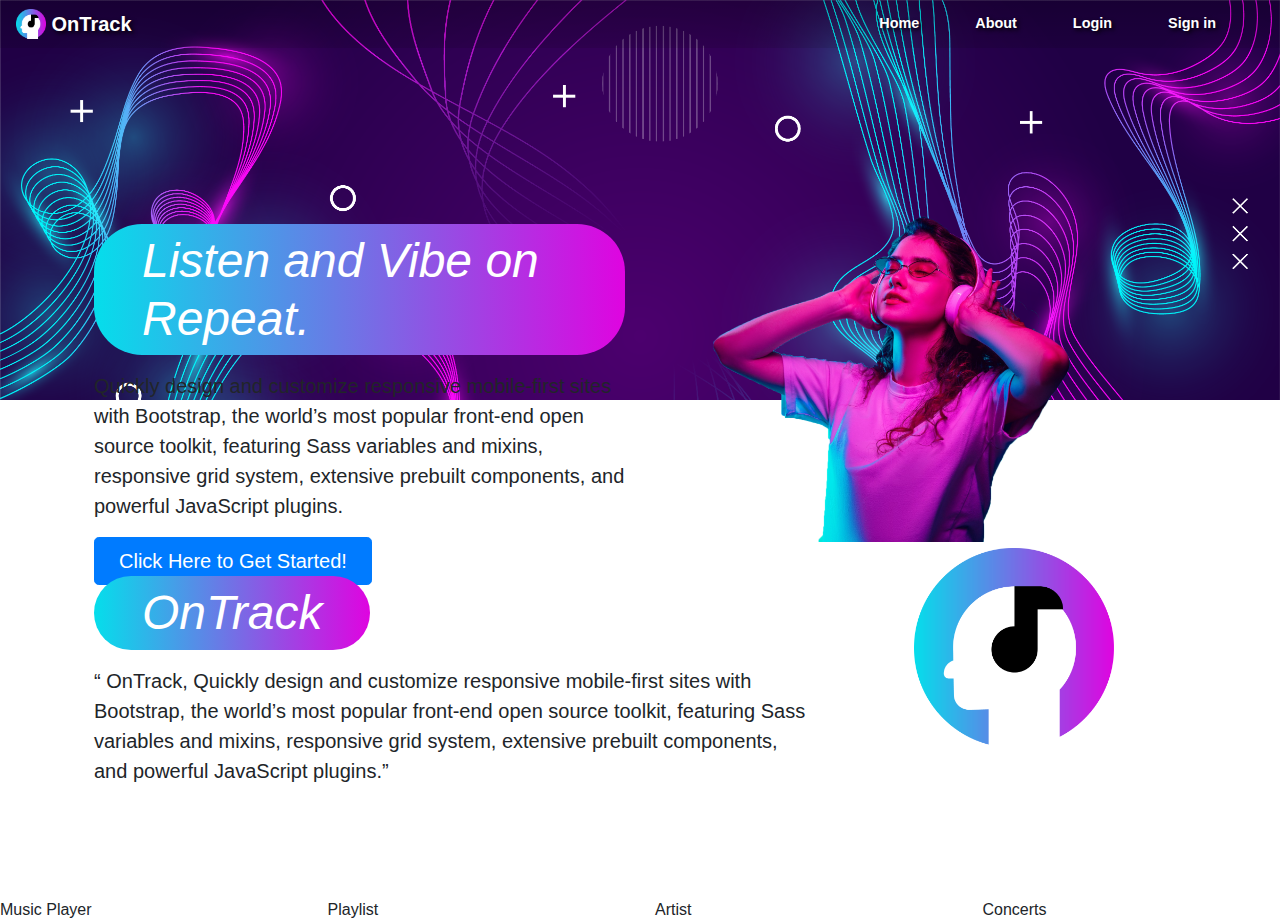
<file: index.html>
<!DOCTYPE html>
<html lang="en">
<head>
    <meta charset="UTF-8">
    <meta name="viewport" content="width=device-width, initial-scale=1.0">
    <title>OnTrack - Music App</title>
    <link rel="stylesheet" href="https://cdn.jsdelivr.net/npm/bootstrap@4.0.0/dist/css/bootstrap.min.css" integrity="sha384-Gn5384xqQ1aoWXA+058RXPxPg6fy4IWvTNh0E263XmFcJlSAwiGgFAW/dAiS6JXm" crossorigin="anonymous">
    <script src="https://code.jquery.com/jquery-3.2.1.slim.min.js" integrity="sha384-KJ3o2DKtIkvYIK3UENzmM7KCkRr/rE9/Qpg6aAZGJwFDMVNA/GpGFF93hXpG5KkN" crossorigin="anonymous"></script>
    <script src="https://cdn.jsdelivr.net/npm/popper.js@1.12.9/dist/umd/popper.min.js" integrity="sha384-ApNbgh9B+Y1QKtv3Rn7W3mgPxhU9K/ScQsAP7hUibX39j7fakFPskvXusvfa0b4Q" crossorigin="anonymous"></script>
    <script src="https://cdn.jsdelivr.net/npm/bootstrap@4.0.0/dist/js/bootstrap.min.js" integrity="sha384-JZR6Spejh4U02d8jOt6vLEHfe/JQGiRRSQQxSfFWpi1MquVdAyjUar5+76PVCmYl" crossorigin="anonymous"></script>
    <link rel="stylesheet" href="./assets/css/style.css">
    
</head>
<body>
    <header>
        <nav class="navbar navbar-expand-lg">
            <a class="navbar-brand" href="#"><img src="./assets/img/logoawd.png" width="30" height="30" class="d-inline-block align-top" alt="">
            OnTrack</a>
            <button class="navbar-toggler" type="button" data-toggle="collapse" data-target="#navbarTogglerDemo02" aria-controls="navbarTogglerDemo02" aria-expanded="false" aria-label="Toggle navigation">
              <span class="navbar-toggler-icon"></span>
            </button>
          
            <div class="collapse navbar-collapse" id="navbarTogglerDemo02">
              <ul class="navbar-nav ml-auto mt-2 mt-lg-0">
                <li class="nav-item active">
                  <a class="nav-link" href="#">Home <span class="sr-only">(current)</span></a>
                </li>
                <li class="nav-item">
                  <a class="nav-link" href="#">About</a>
                </li>
                <li class="nav-item">
                    <a class="nav-link" id="log-in-button" href="#">Login</a>
                </li>
                <li class="nav-item">
                    <a class="nav-link" id="sign-in-button" href="#">Sign in</a>
                </li>
              </ul>
              <!-- <form class="form-inline my-2 my-lg-0">
                <input class="form-control mr-sm-2" type="search" placeholder="Search">
                <button class="btn btn-outline-success my-2 my-sm-0" type="submit">Search</button>
              </form> -->
            </div>
        </nav>
        
        <div class="container col-xxl-8 px-4 py-5">
            <div class="row flex-lg-row-reverse align-items-center g-5 py-5">
                <div class="col-10 col-sm-8 col-lg-6">
                    <img src="./assets/img/32526.png" class="d-block mx-lg-auto img-fluid" alt="Bootstrap Themes" width="700" height="700" loading="lazy">
                </div>
                <div class="col-lg-6">
                    <h1 class="display-5 fw-bold lh-1 mb-3">Listen and Vibe on Repeat.</h1>
                    <p class="lead">Quickly design and customize responsive mobile-first sites with Bootstrap, the world’s most popular front-end open source toolkit, featuring Sass variables and mixins, responsive grid system, extensive prebuilt components, and powerful JavaScript plugins.</p>
                    <div class="d-grid gap-2 d-md-flex justify-content-md-start">
                    <button type="button" class="btn btn-primary btn-lg px-4 me-md-2" id="get-started-button">Click Here to Get Started!</button>
                    <!-- <button type="button" class="btn btn-outline-secondary btn-lg px-4">Default</button> -->
                    </div>
                </div>
            </div>
        </div>
    </header>
    <div class="description">
        <div class="container col-xxl-8 px-4 py-5 ">
            <div class="row flex-lg-row-reverse align-items-center g-5 py-5">
                <div class="col-10 col-sm-8 col-lg-4">
                    <img src="./assets/img/logoawd.png" class="d-block mx-lg-auto img-fluid" alt="Bootstrap Themes" width="200" height="200" loading="lazy">
                </div>
                <div class="col-lg-8 quote">
                    <h1 class="display-5 fw-bold lh-1 mb-3">OnTrack</h1>
                    <p class="lead">“ OnTrack, Quickly design and customize responsive mobile-first sites with Bootstrap, the world’s most popular front-end open source toolkit, featuring Sass variables and mixins, responsive grid system, extensive prebuilt components, and powerful JavaScript plugins.”</p>
                    <div class="d-grid gap-2 d-md-flex justify-content-md-start">
                    <!-- <button type="button" class="btn btn-primary btn-lg px-4 me-md-2" id="get-started-button">Click Here to Get Started!</button> -->
                    <!-- <button type="button" class="btn btn-outline-secondary btn-lg px-4">Default</button> -->
                </div>
            </div>
        </div>
    </div>
    
    <div class="row features">
        <div class="col-xs-8 col-sm-6 col-lg-3">Music Player</div>
        <div class="col-xs-8 col-sm-6 col-lg-3">Playlist</div>
        <div class="col-xs-8 col-sm-6 col-lg-3">Artist</div>
        <div class="col-xs-8 col-sm-6 col-lg-3">Concerts</div>
    </div>



        
        <!-- <section id="hero-section">
            <h1>Listen and Vibe on Repeat.</h2>
            <ul>
                <li>Play your favorite songs</li>
                <li>Get personalized playlists</li>
                <li>View upcoming concerts, artists, and more!</li>
            </ul>
        </section>
    </header>
    <section class="description">
        <blockquote>"OnTrack, the number one application and website for all your music and tracks."</blockquote>
        <img src="./assets/img/logoawd.png" alt="">
    </section>

    Features Section-->
    <!-- <section class="features">
        <div class="col-lg-3">
            <h3>Music Player</h3>
            <p>Play your favorite songs anytime and anywhere.</p>
        </div>
        <div class="col-lg-3">
            <h3>Playlists</h3>
            <p>Get personalized playlists on a daily or weekly basis based on your listening activity.</p>
        </div> -->

        <!-- <div class="col-lg-3">
            <h3>Concerts</h3>
            <p>Book concerts and view all upcoming schedules of events and performances.</p>
        </div>
    </section>

    Footer Section-->

    <!-- <footer>
        <p>All rights reserved OnTrack &copy;2025</p>
    </footer> -->

</body>
</html>
</file>
<file: assets/css/style.css>
*{
    margin: 0;
    padding: 0;
    box-sizing: border-box;
}

header {
    background-image: url(../img/hero-image.png);
    background-size: cover;
    height: 25rem;
}

nav {
    background-image: linear-gradient(to bottom, rgba(0,0,0,.25), rgba(0,0,0,.1)) ;
    height: 3rem;
    display: flex;
    justify-content: space-between;
    align-items: center;
    
}

.logo {
    display: flex;
    align-items: center;
    margin-left: 2.5rem;
}
.logo img {
    margin-right: .5rem;
    height: 2rem;
}

nav ul {
    display: flex;
}

nav ul li { 
    list-style: none;
    margin-right: 2.5rem;
}

nav a {
    color: white;
    font-weight: bold;
    font-family: Verdana, Geneva, Tahoma, sans-serif;
    text-decoration: none;
    font-size: .9rem;
    text-shadow: 2px 2px 4px black;
}

#login {
    border-style: solid;
    border-color: rgb(136, 0, 199);
    border-width: 2px;
    padding-top: .25rem;
    padding-bottom: .25rem;
    padding-left: 2rem;
    padding-right: 2rem;
    border-radius: 4rem;
    box-shadow: 3px 3px 6px rgba(0, 0, 0, .75);
}

#sign-up {
    background-image: linear-gradient(to right, #05DEEB, #DF04E0);
    color: black;
    font-weight: bold;
    text-shadow: none;
    padding-top: .3rem;
    padding-bottom: .3rem;
    padding-left: 2rem;
    padding-right: 2rem;
    border-radius: 4rem;
    box-shadow: 3px 3px 6px rgba(0, 0, 0, .75);
}

#hero-section {
    margin-left: 5rem;
    font-family: Verdana, Geneva, Tahoma, sans-serif;
    text-shadow: 3px 3px 6px rgba(0, 0, 0, .75);;
}

h1 {
    background-image: linear-gradient(to right, #05DEEB, #DF04E0);
    color: white;
    display:inline-flex;
    font-size: 3rem;
    font-style: italic;
    border-radius: 3rem;
    padding-left: 3rem;
    padding-right: 3rem;
    padding-top: .5rem;
    padding-bottom: .5rem;
    margin-top: 5rem;

}

#hero-section ul {
    background-image: linear-gradient(to right, rgba(0,0,0,.5), rgba(44, 11, 11, 0.125));
    width: 40rem;
    color: white;
    text-shadow: 2px 2px 6px black;
    font-family: Verdana, Geneva, Tahoma, sans-serif;
    border-radius: 1rem;
    margin-left: 2rem;
}
#hero-section li {
    font-family: Verdana, Geneva, Tahoma, sans-serif;
    list-style: none;
    margin-top: 1rem;
    padding-left: 2rem;
    padding-top: .5rem;
}
</file>
